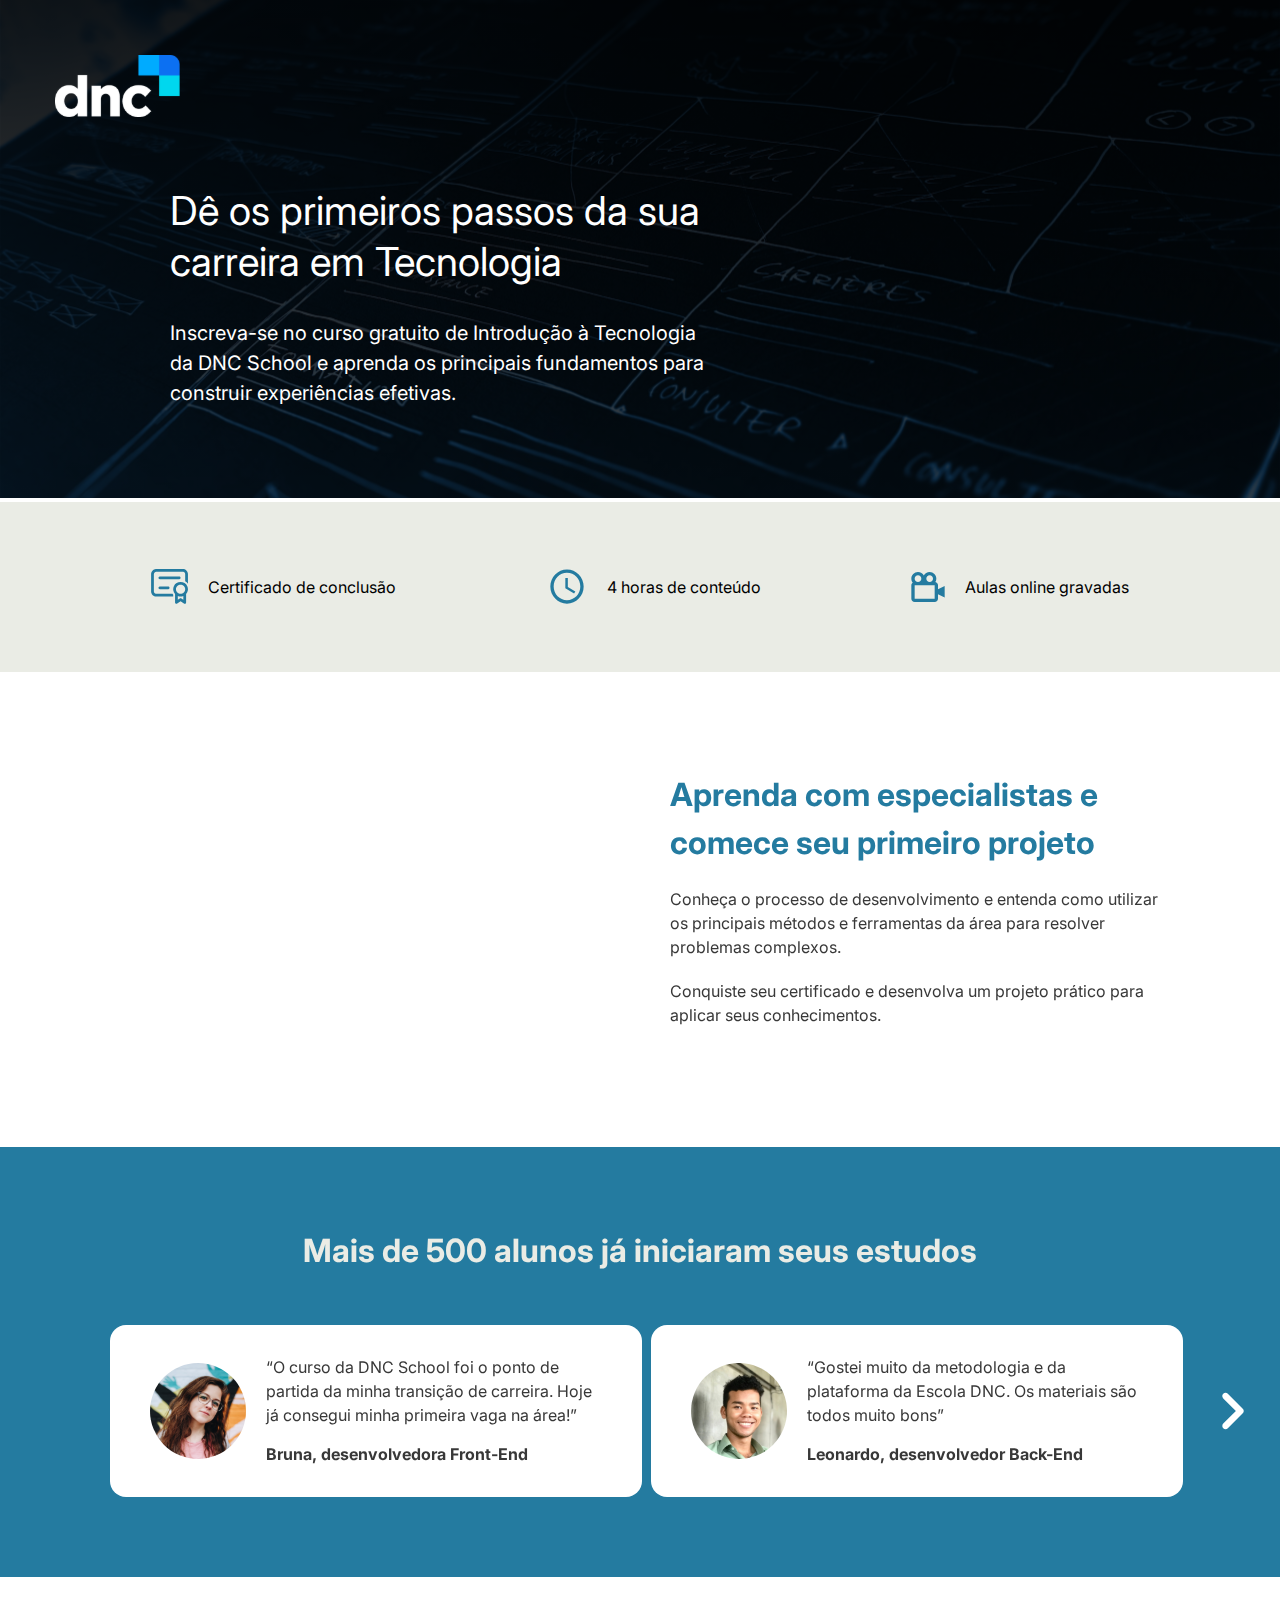
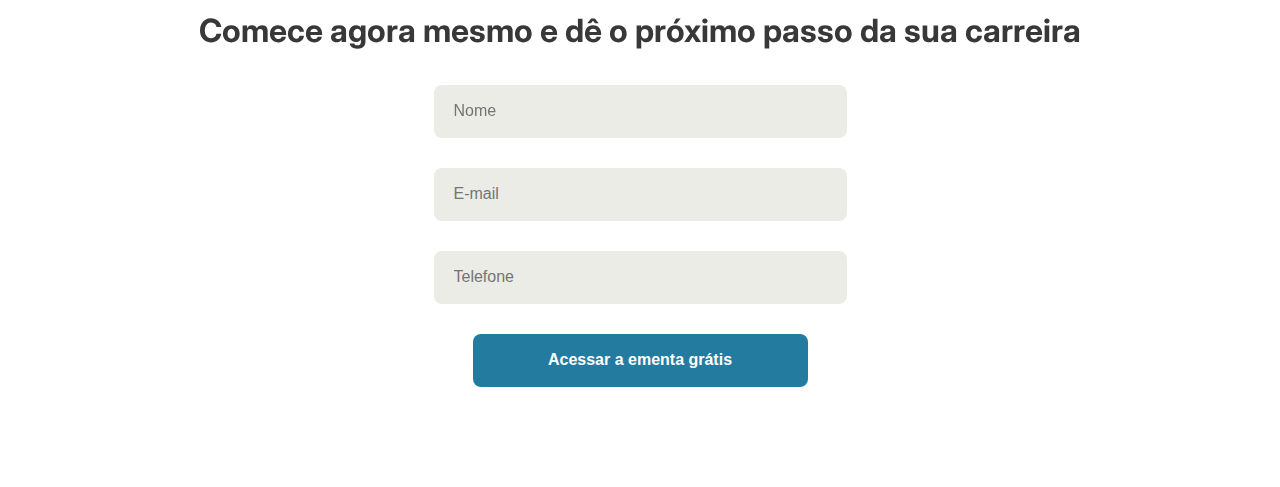
<file: Projetos_de_Estudo/Projeto 01 - Pagina DNC/index.html>
<!DOCTYPE html>
<html lang="en">

<head>
    <meta charset="UTF-8">
    <meta name="viewport" content="width=device-width, initial-scale=1.0">
    <link rel="preconnect" href="https://fonts.googleapis.com">
    <link rel="preconnect" href="https://fonts.gstatic.com" crossorigin>
    <link href="https://fonts.googleapis.com/css2?family=Inter:wght@100..900&display=swap" rel="stylesheet">
    <link rel="stylesheet" href="./assets/css/styles.css">
    <title>Escola DNC</title>
</head>

<body>
    <header>
        <a href="https://www.escoladnc.com.br/" target="_blank">
            <img src="./assets/img/logo.svg" id="logo" alt="Logo DNC">
        </a>
        <img src="./assets/img/banner.svg" id="banner" alt="Banner">
        <div class="text">
            <p class="title">Dê os primeiros passos da sua carreira em Tecnologia</p>
            <p class="subtitle">Inscreva-se no curso gratuito de Introdução à Tecnologia da DNC School e aprenda os
                principais fundamentos
                para construir experiências efetivas.</p>
        </div>
    </header>
    <menu>
        <li><img src="./assets/img/icon-certificate.svg" alt="Ícone de certificado">Certificado de conclusão</li>
        <li><img src="./assets/img/icon-time.svg" alt="ícone de relógio">4 horas de conteúdo</li>
        <li><img src="./assets/img/icon-cam.svg" alt="Ícone de gravadora">Aulas online gravadas</li>
    </menu>
    <section class="video">
        <iframe width="500" height="315" src="https://www.youtube.com/embed/rdINp5rZgxU?si=hh0y4gQ3NuVGjvlt"
            title="YouTube video player" frameborder="0"
            allow="accelerometer; autoplay; clipboard-write; encrypted-media; gyroscope; picture-in-picture; web-share"
            referrerpolicy="strict-origin-when-cross-origin" allowfullscreen></iframe>
        <div class="video-text">
            <h1>Aprenda com especialistas e comece seu primeiro projeto</h1>
            <p>Conheça o processo de desenvolvimento e entenda como utilizar os principais métodos e ferramentas da área
                para resolver problemas complexos.</p>
            <p>Conquiste seu certificado e desenvolva um projeto prático para aplicar seus conhecimentos.</p>
        </div>
    </section>
    <section class="deposition">
        <h1>Mais de 500 alunos já iniciaram seus estudos</h1>
        <div class="cards-carousel" id="cards">
            <img src="./assets/img/icon-navigate-next.svg" alt="Ícone de seta para esquerda" id="left"
                onclick="rollLeft()">
            <div class="card" id="card-bruna">
                <img src="./assets/img/avatar3.svg" alt="Avatar">
                <div>
                    <p>“O curso da DNC School foi o ponto de partida da minha transição de carreira. Hoje já consegui
                        minha primeira vaga na área!”</p>
                    <span>Bruna, desenvolvedora Front-End</span>
                </div>
            </div>
            <div class="card" id="card-leo">
                <img src="./assets/img/avatar1.svg" alt="Avatar">
                <div>
                    <p>“Gostei muito da metodologia e da plataforma da Escola DNC. Os materiais são todos muito bons”
                    </p>
                    <span>Leonardo, desenvolvedor Back-End</span>
                </div>
            </div>
            <div class="card" id="card-sam">
                <img src="./assets/img/avatar2.svg" alt="Avatar">
                <div>
                    <p>“O curso da foi a mudança que eu precisava para alcançar meus objetivos profissionais”</p>
                    <span>Samantha, desenvolvedora Front-End</span>
                </div>
            </div>
            <img src="./assets/img/icon-navigate-next.svg" alt="Ícone de seta para direita" id="right"
                onclick="rollRight()">
        </div>
    </section>
    <form action="https://api.sheetmonkey.io/form/jDBvk1L1sU8PCuiZ576ybw" method="post">
        <h1>Comece agora mesmo e dê o próximo passo da sua carreira</h1>
        <input type="text" placeholder="Nome" name="Name" required>
        <input type="email" placeholder="E-mail" name="Email" required>
        <input type="text" placeholder="Telefone" name="Phone" required>
        <input type="hidden" name="Created" value="x-sheetmonkey-current-date-time" />
        <button type="submit">Acessar a ementa grátis</button>
    </form>
    <script src="./assets/js/script.js"></script>
</body>

</html>
</file>
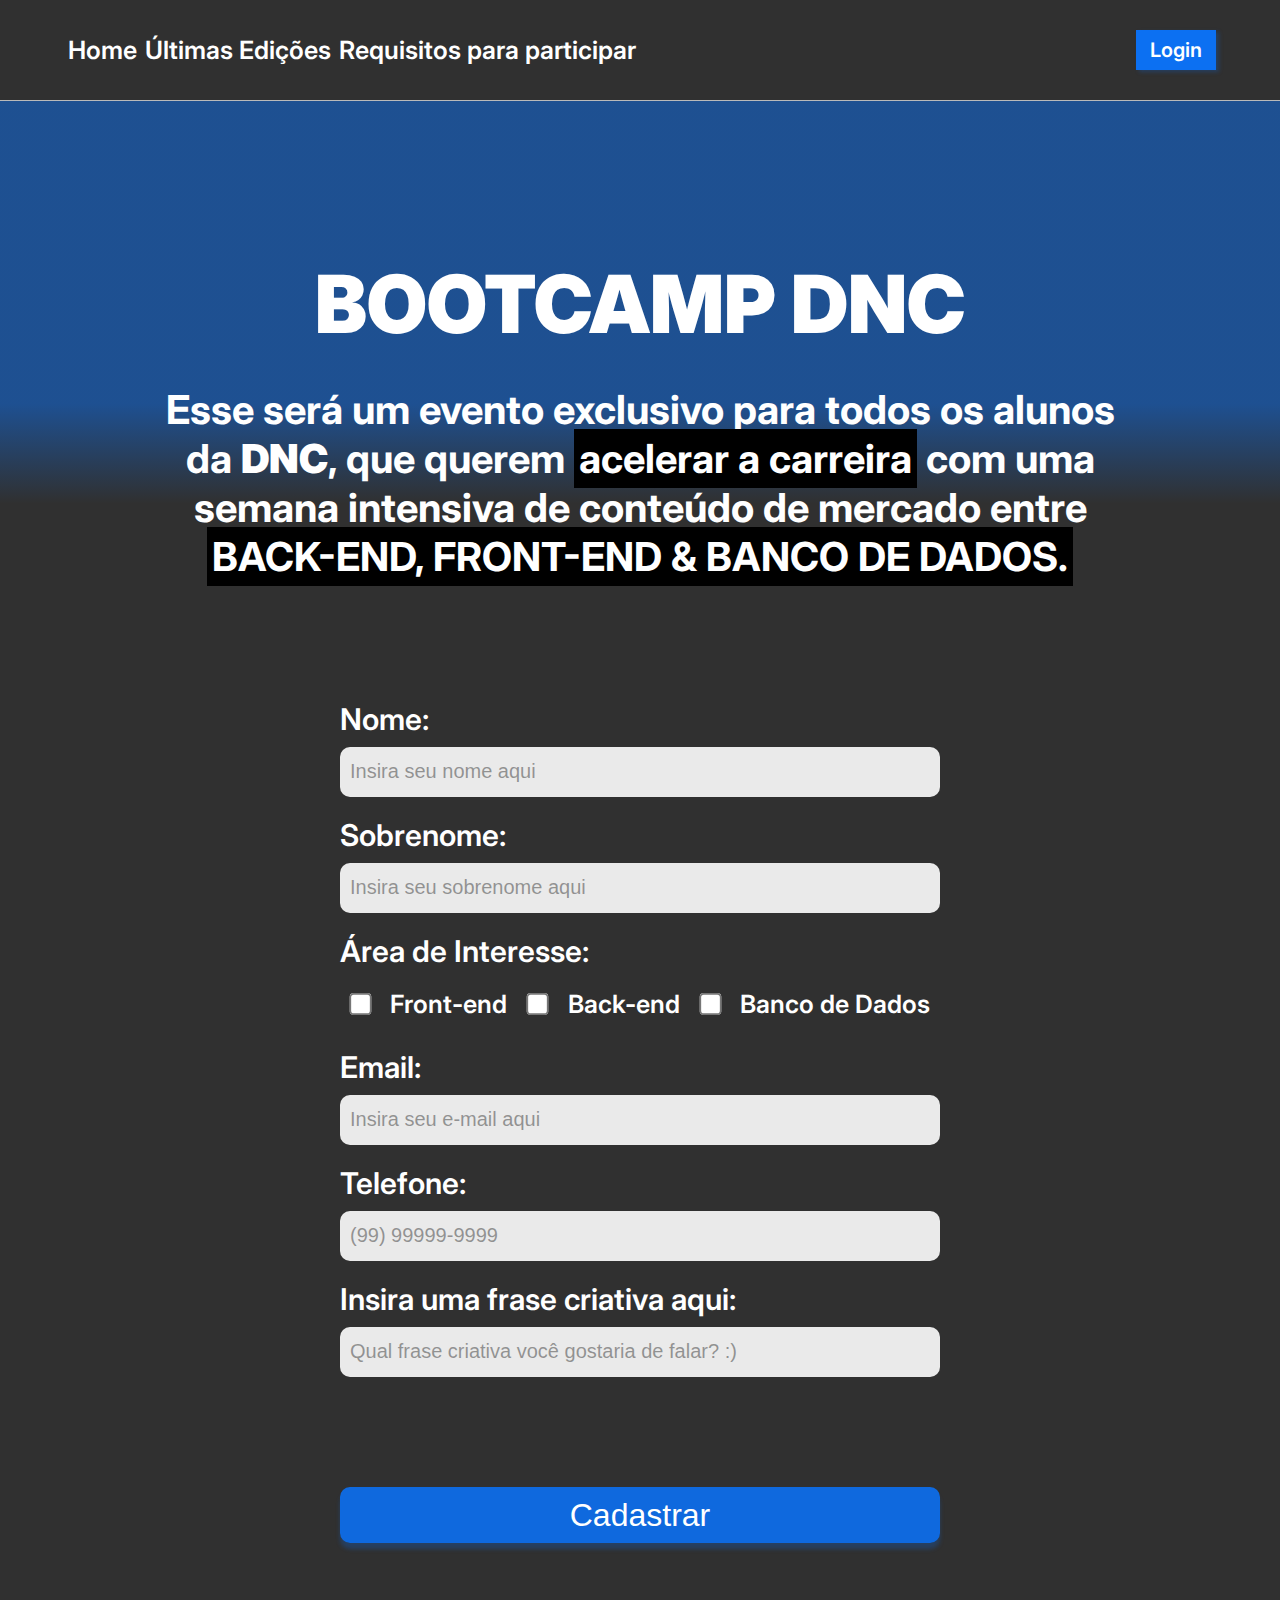
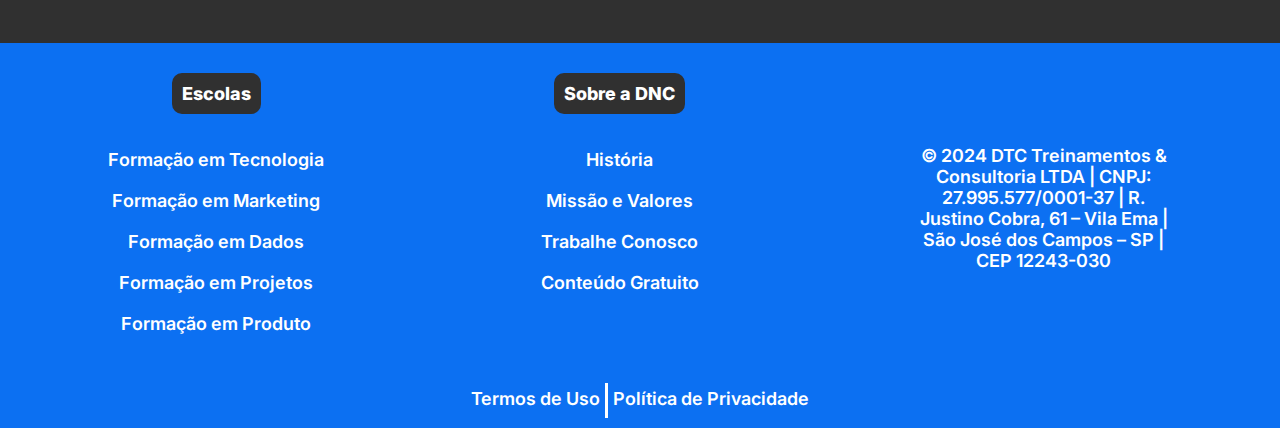
<file: Projetos_de_Estudo/Projeto 03 - Landing Page Bootcamp DNC/index.html>
<!DOCTYPE html>
<html lang="pt-br">

<head>
    <meta charset="UTF-8">
    <meta http-equiv="X-UA-Compatible" content="IE=edge">
    <meta name="viewport" content="width=device-width, initial-scale=1.0">
    <title>Bootcamp DNC</title>
    <link rel="stylesheet" href="./style.css">
</head>

<body>
    <nav id="principal">
        <div id="menu">
            <a href="">Home</a>
            <a href="">Últimas Edições</a>
            <a href="">Requisitos para participar</a>
        </div>
        <button>Login</button>
    </nav>
    <section>
        <header>
            <h1>Bootcamp dnc</h1>

            <h2>
                Esse será um evento exclusivo para todos os alunos
                <br>da <b>DNC</b>, que querem <span class="invert">acelerar a carreira</span> com uma
                <br>semana intensiva de conteúdo de mercado entre
                <br><span class="invert">BACK-END, FRONT-END & BANCO DE DADOS.</span>
            </h2>

        </header>
        <form>
            <div class="form-group">
                <label>Nome:</label>
                <input type="text" placeholder="Insira seu nome aqui">
            </div>
            <div class="form-group">
                <label>Sobrenome:</label>
                <input type="text" placeholder="Insira seu sobrenome aqui">
            </div>
            <div class="form-group">
                <label>Área de Interesse:</label>
                <div class="checkbox-itens">
                    <input type="checkbox" value="front">
                    <label>Front-end</label>

                    <input type="checkbox" value="back">
                    <label>Back-end</label>

                    <input type="checkbox" value="bd">
                    <label>Banco de Dados</label>
                </div>
            </div>
            <div class="form-group">
                <label>Email:</label>
                <input type="email" placeholder="Insira seu e-mail aqui">
            </div>
            <div class="form-group">
                <label>Telefone:</label>
                <input type="text" placeholder="(99) 99999-9999">
            </div>
            <div class="form-group">
                <label>Insira uma frase criativa aqui:</label>
                <input type="text" placeholder="Qual frase criativa você gostaria de falar? :)">
            </div>
            <input type="submit" value="Cadastrar">
        </form>
    </section>

    <footer>
        <div class="linha1">
            <nav>
                <h5>Escolas</h5>
                <ul>
                    <li>
                        <a href="">Formação em Tecnologia</a>
                    </li>
                    <li>
                        <a href="">Formação em Marketing</a>
                    </li>
                    <li>
                        <a href="">Formação em Dados</a>
                    </li>
                    <li>
                        <a href="">Formação em Projetos</a>
                    </li>
                    <li>
                        <a href="">Formação em Produto</a>
                    </li>
                </ul>
            </nav>
            <nav>
                <h5>Sobre a DNC</h5>
                <ul>
                    <li>
                        <a href="">História</a>
                    </li>
                    <li>
                        <a href="">Missão e Valores</a>
                    </li>
                    <li>
                        <a href="">Trabalhe Conosco</a>
                    </li>
                    <li>
                        <a href="">Conteúdo Gratuito</a>
                    </li>
                </ul>
            </nav>
            <div class="endereco">
                © 2024 DTC Treinamentos & Consultoria LTDA | CNPJ: 27.995.577/0001-37 | R. Justino Cobra, 61 – Vila Ema
                | São José dos Campos – SP | CEP 12243-030
            </div>
        </div>
        <div class="linha2">
            <a href="">Termos de Uso</a>
            <a href="">Política de Privacidade</a>
        </div>
    </footer>

</body>

</html>
</file>
<file: Projetos_de_Estudo/Projeto 01 - Pagina DNC/assets/css/styles.css>
* {
    margin: 0;
    padding: 0;
    box-sizing: border-box;
    text-decoration: none;
    list-style: none;
}

a {
    text-decoration: none;
}

body {
    font-family: "Inter", sans-serif;
    font-weight: 400;
}

header #banner {
    width: 100%;
    max-height: 560px;
    position: relative;
}

header #logo {
    width: 125px;
    height: 62px;
    margin: 55px;
    position: absolute;
    z-index: 10;
}

header .text {
    width: 540px;
    position: absolute;
    top: 0;
    z-index: 10;
    margin: 185px 0 0 170px;
    color: #fff;
}

header .text .title {
    font-size: 40px;
    line-height: 51.4px;
    padding-bottom: 30px;
}

header .text .subtitle {
    font-size: 20px;
    line-height: 30px;
}

menu {
    display: flex;
    justify-content: space-evenly;
    height: 170px;
    background-color: #EAECE5;
}

menu li {
    display: flex;
    align-items: center;
    gap: 20px;
}

.video {
    display: flex;
    justify-content: center;
    padding: 80px 0;
    gap: 60px;
    align-items: center;
}

.video .video-text {
    width: 500px;
}

.video .video-text h1 {
    font-size: 32px;
    font-weight: 700;
    line-height: 48px;
    padding-bottom: 20px;
    color: #247BA0;
}

.video .video-text p {
    font-size: 16px;
    font-weight: 400;
    line-height: 24px;
    padding-bottom: 20px;
    color: #383838;
}

.deposition {
    display: flex;
    flex-direction: column;
    background-color: #247BA0;
    padding: 80px 0;
}

.deposition h1 {
    font-size: 32px;
    font-weight: 700;
    line-height: 48px;
    text-align: center;
    color: #EAECE5;
}

.deposition .cards-carousel {
    display: flex;
    justify-content: space-evenly;
    margin: 50px 0 0 100px;
}

.deposition .cards-carousel .card {
    display: flex;
    align-items: center;
    background-color: #fff;
    width: 532px;
    height: 172px;
    padding: 32px 40px;
    border-radius: 16px;
    gap: 20px;
    line-height: 24px;
    font-size: 16px;
    color: #383838;
}

.deposition .cards-carousel .card img {
    border-radius: 50%;
}

.deposition .cards-carousel .card p {
    padding-bottom: 15px;
}

.deposition .cards-carousel .card span {
    font-weight: 700;
}

#left {
    transform: rotate(180deg);
    display: none;
}

#left,
#right {
    cursor: pointer;
}

#card-sam {
    display: none;
}

form {
    display: flex;
    flex-direction: column;
    align-items: center;
    gap: 30px;
    margin: 30px 0 100px 0;
}

form h1 {
    font-size: 32px;
    font-weight: 700;
    line-height: 48px;
    color: #383838;
}

form input {
    font-size: 16px;
    font-weight: 400;
    line-height: 24px;
    width: 413px;
    height: 53px;
    border-radius: 8px;
    padding-left: 20px;
    color: #383838;
    background-color: #EAECE5;
    border: none;
    outline: none;
}

form button {
    width: 335px;
    height: 53px;
    font-size: 16px;
    font-weight: 700;
    line-height: 24px;
    border-radius: 8px;
    border: none;
    outline: none;
    cursor: pointer;
    color: #fff;
    background-color: #247BA0;
}

form button:hover {
    background-color: #13536e;
    transition: ease-in-out .5s;
}
</file>
<file: Projetos_de_Estudo/Projeto 03 - Landing Page Bootcamp DNC/style.css>
/* Importação de Fonte */
@import url('https://fonts.googleapis.com/css2?family=Inter:wght@100;400&display=swap');

:root {
    --azul-dnc: #0C70F2;
    --preto-dnc: #303030;
    --cinza-hover: #C9C9C9;
    --fonte-padrao: 'Inter';
}

body {
    margin: 0px;
    /* Margem Externa */
    padding: 0px;
    /* Margem Interna */

    background: linear-gradient(180deg, rgba(12, 112, 242, 0.5) 19.91%, rgba(12, 112, 242, 0) 24.84%), #303030;
    background-repeat: no-repeat;
}

/* Menu de Navegação Principal */
#principal {
    width: 100%;
    height: 100px;
    background-color: var(--preto-dnc);
    display: flex;
    justify-content: space-between;
    align-items: center;
    border-bottom: 1px solid #BABABA;
}

#menu {
    display: flex;
    width: 45%;
    justify-content: space-around;
    align-items: center;
    margin-left: 5%;
}

#principal div a {
    font-family: var(--fonte-padrao);
    font-size: 25px;
    font-weight: 600;
    color: white;
    text-decoration: none;
}

#principal div a:hover {
    color: var(--cinza-hover);
}

#principal button {
    margin-right: 5%;
    background-color: var(--azul-dnc);
    border: 0px;

    height: 40px;
    width: 80px;

    font-family: var(--fonte-padrao);
    font-size: 20px;
    font-weight: 600;
    color: white;

    box-shadow: 3px 2px 4px rgba(12, 112, 242, 0.25);
    cursor: pointer;
}

/* Seção Principal do site */
section {
    display: flex;
    flex-direction: column;
    align-items: center;

    margin-top: 100px;
    margin-bottom: 100px;
}

header {
    color: white;
    font-family: var(--fonte-padrao);
}

header h1 {
    text-transform: uppercase;
    font-size: 80px;
    font-weight: 900;
    text-align: center;

    margin-bottom: 20px;
}

header h2 {
    text-align: center;
    font-size: 40px;
    font-weight: 700;

    margin-bottom: 100px;
}

header .invert {
    background-color: black;
    font-weight: bold;
    padding: 5px;
}

/* Formulario */
form {
    color: white;
    font-family: var(--fonte-padrao);
    font-size: 30px;
    font-weight: 600;
    width: 600px;
}

.form-group {
    display: flex;
    flex-direction: column;
    margin-top: 10px;
    margin-bottom: 10px;
}

form input {
    border-radius: 10px;
    height: 30px;
    border: 0px;
    font-size: 20px;
    padding: 10px;
    background-color: rgba(255, 255, 255, 0.9);
}

form label {
    margin: 10px 0px 10px 0px;
}

form input::placeholder {
    color: rgba(57, 57, 57, 0.5);
}

.checkbox-itens label {
    font-size: 25px;
}

.checkbox-itens {
    display: flex;
    justify-content: space-around;
    align-items: center;
}

input[type="checkbox"] {
    transform: scale(1.7);
}

input[type="submit"] {
    background-color: rgba(12, 112, 242, 0.9);
    width: 100%;
    height: 56px;
    font-size: 32px;
    color: white;
    margin-top: 100px;
    box-shadow: 0px 6px 4px rgba(12, 112, 242, 0.25);
    cursor: pointer;
}

/* Footer */
footer {
    width: 100%;
    background-color: var(--azul-dnc);
}

footer .linha1 {
    display: flex;
    justify-content: space-around;
    align-items: center;
}

footer ul {
    list-style: none;
    margin: 0px;
    padding: 0px;

}

footer nav {
    display: flex;
    flex-direction: column;
    align-items: center;

    height: 330px;
}

footer h5 {
    text-align: center;
    color: white;
    font-weight: 800;
    font-size: 18px;
    font-family: var(--fonte-padrao);
    background-color: var(--preto-dnc);
    border-radius: 10px;

    padding: 10px 10px 10px 10px;
    margin-bottom: 15px;
}

footer ul li {
    text-align: center;
    color: white;
    font-weight: 600;
    font-size: 18px;
    font-family: var(--fonte-padrao);

    margin: 20px 0px 20px 0px;
}

footer ul li a {
    color: white;
    text-decoration: none;
}

footer ul li a:hover {
    color: var(--cinza-hover);
}

footer .endereco {
    font-weight: 600;
    font-size: 18px;
    font-family: var(--fonte-padrao);
    color: white;
    text-align: center;
    width: 20%;
}

footer .linha2 {
    height: 35px;
    display: flex;
    justify-content: center;
    margin: 0px;
    padding: 10px
}

footer .linha2 a {
    font-family: var(--fonte-padrao);
    font-size: 18px;
    font-weight: 600;
    color: white;
    text-decoration: none;
    padding: 5px;
}

footer .linha2 a:first-child {
    border-right: 3px solid white;
}

footer .linha2 a:hover {
    color: var(--cinza-hover);
}

@media only screen and (max-width: 600px) {

    /* Menu */
    #principal {
        flex-direction: column;
        height: auto;
    }

    #menu {
        flex-direction: column;
        width: 100%;
        margin: 0px;

    }

    #menu a {
        display: flex;
        align-items: center;
        height: 50px;

    }

    #principal button {
        width: 100%;
        margin: 0px;
    }

    /* Section */
    section h1 {
        font-size: 38px;
    }

    section h2 {
        font-size: 28px;
        padding-right: 15px;
        padding-left: 15px;
    }

    form {
        width: 95%;
        font-size: 20px
    }

    .checkbox-itens label {
        font-size: 17px;
    }

    /* Footer */
    footer .linha1 {
        flex-direction: column;
    }

    footer .endereco {
        width: 95%;
        margin-bottom: 20px;
    }
}
</file>
